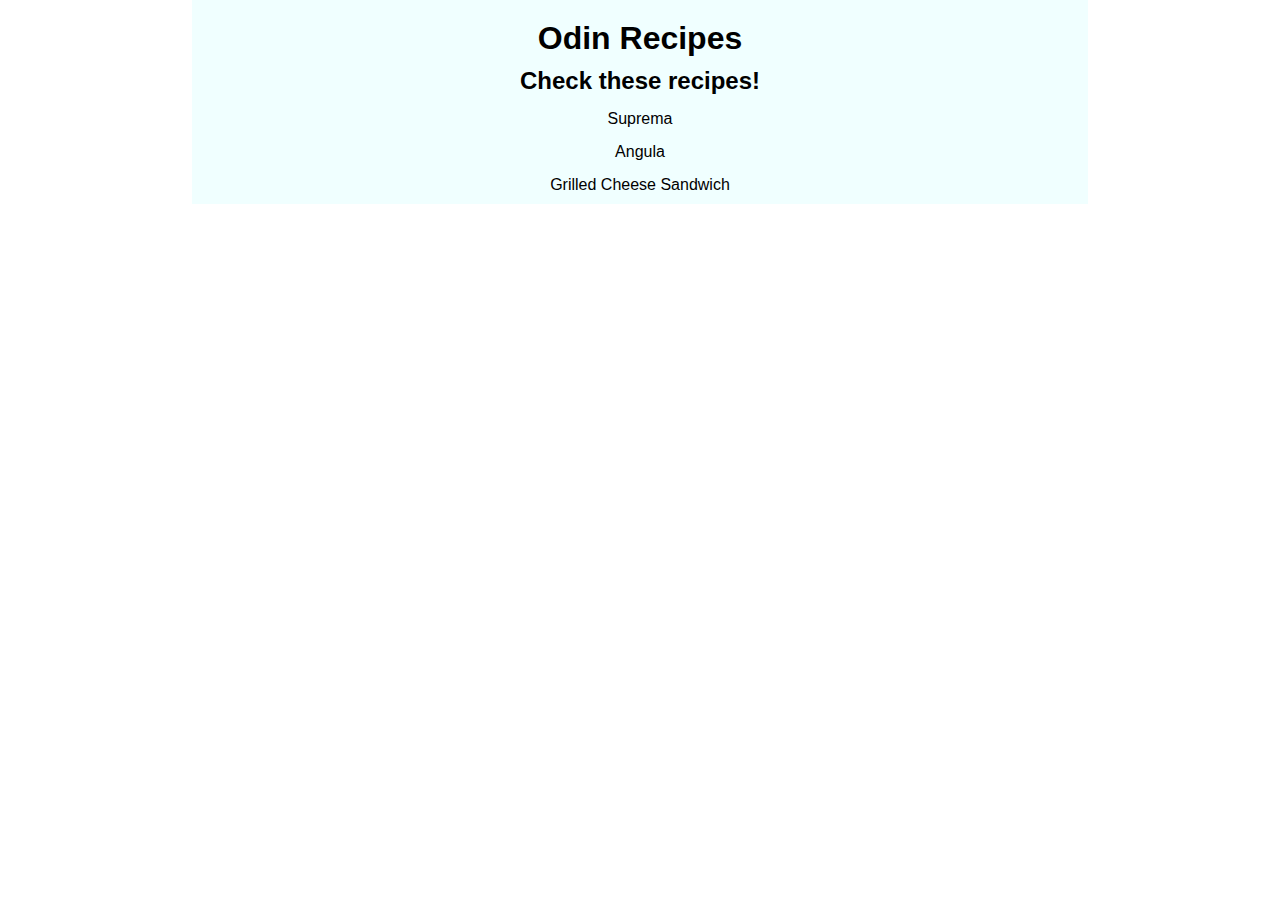
<file: index.html>
<!DOCTYPE html>
<html lang="en">
<head>
    <meta charset="UTF-8">
    <meta http-equiv="X-UA-Compatible" content="IE=edge">
    <meta name="viewport" content="width=device-width, initial-scale=1.0">
    <link rel="stylesheet" href="style.css">
    <title>Odin Recipes</title>
</head>
<body>
    <div class="container">
        <h1>Odin Recipes</h1>
        <h2>Check these recipes!</h2>
        <ul>
            <li><a href="./recipes/suprema.html">Suprema</a></li>
            <li><a href="./recipes/angula.html">Angula</a></li>
            <li><a href="./recipes/sandwich.html">Grilled Cheese Sandwich</a></li>
        </ul>
    </div>
</body>
</html>
</file>
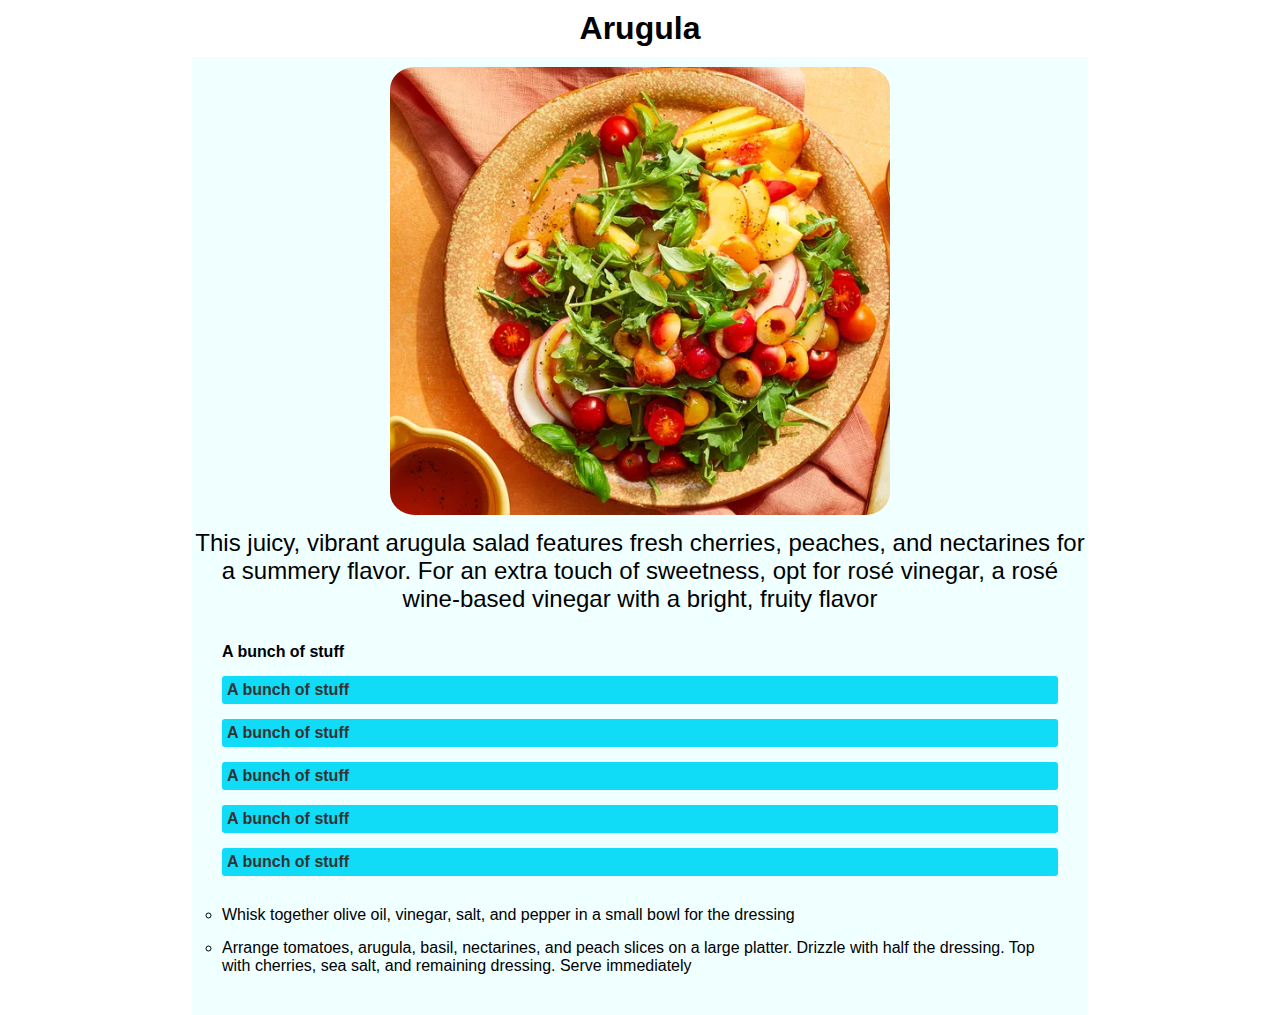
<file: recipes/angula.html>
<!DOCTYPE html>
<html lang="en">
<head>
    <meta charset="UTF-8">
    <meta http-equiv="X-UA-Compatible" content="IE=edge">
    <meta name="viewport" content="width=device-width, initial-scale=1.0">
    <link rel="stylesheet" href="../style.css">
    <title>Arugula Recipe</title>
</head>
<body>
    <h1>Arugula</h1>
    <div class="container">
        <img src="../images/angula.png" alt="An image of supremas">
    <p class="presentation-par">This juicy, vibrant arugula salad features fresh cherries, peaches, and nectarines for a summery flavor. For an extra touch of sweetness, opt for rosé vinegar, a rosé wine-based vinegar with a bright, fruity flavor</p>
    <ul class="recipe-ul">A bunch of stuff
        <li>A bunch of stuff</li>
        <li>A bunch of stuff</li>
        <li>A bunch of stuff</li>
        <li>A bunch of stuff</li>
        <li>A bunch of stuff</li>
    </ul>
    <ol class="recipe-ol">
        <li>Whisk together olive oil, vinegar, salt, and pepper in a small bowl for the dressing</li>
        <li>Arrange tomatoes, arugula, basil, nectarines, and peach slices on a large platter. Drizzle with half the dressing. Top with cherries, sea salt, and remaining dressing. Serve immediately</li>
    </ol>
    </div>
</body>
</html>
</file>
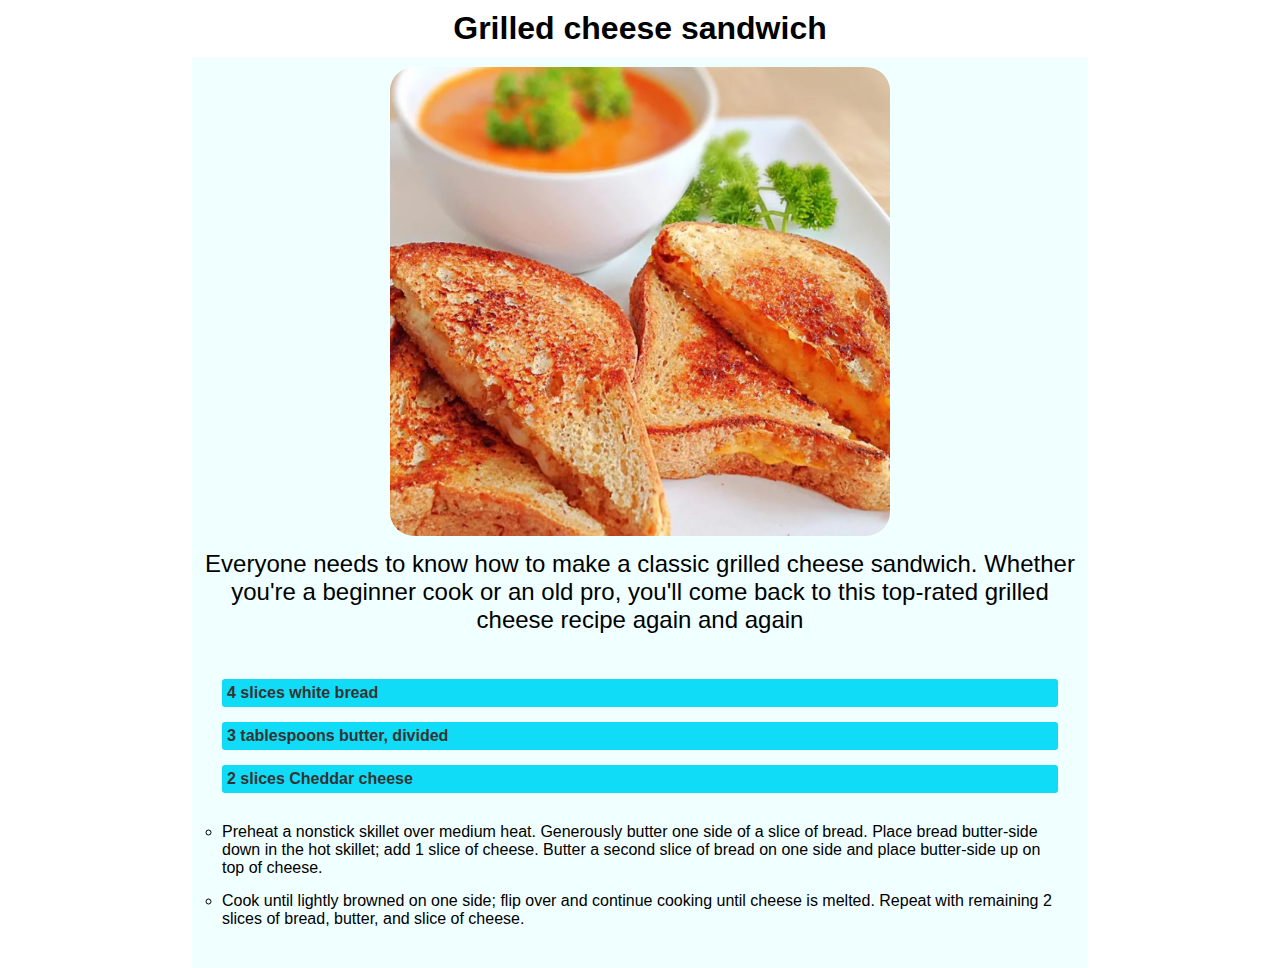
<file: recipes/sandwich.html>
<!DOCTYPE html>
<html lang="en">
<head>
    <meta charset="UTF-8">
    <meta http-equiv="X-UA-Compatible" content="IE=edge">
    <meta name="viewport" content="width=device-width, initial-scale=1.0">
    <link rel="stylesheet" href="../style.css">
    <title>Grilled cheese sandwich</title>
</head>
<body>
    <h1>Grilled cheese sandwich</h1>
    <div class="container">
        <img src="../images/grilled-cheese-sandwich.png" alt="An image of supremas">
    <p class="presentation-par">Everyone needs to know how to make a classic grilled cheese sandwich. Whether you're a beginner cook or an old pro, you'll come back to this top-rated grilled cheese recipe again and again</p>
    <ul class="recipe-ul">
        <li>4 slices white bread</li>
        <li>3 tablespoons butter, divided</li>
        <li>2 slices Cheddar cheese</li>
    </ul>
    <ol class="recipe-ol">
        <li>Preheat a nonstick skillet over medium heat. Generously butter one side of a slice of bread. Place bread butter-side down in the hot skillet; add 1 slice of cheese. Butter a second slice of bread on one side and place butter-side up on top of cheese.</li>
        <li>Cook until lightly browned on one side; flip over and continue cooking until cheese is melted. Repeat with remaining 2 slices of bread, butter, and slice of cheese.</li>
    </ol>
    </div>
    
</body>
</html>
</file>
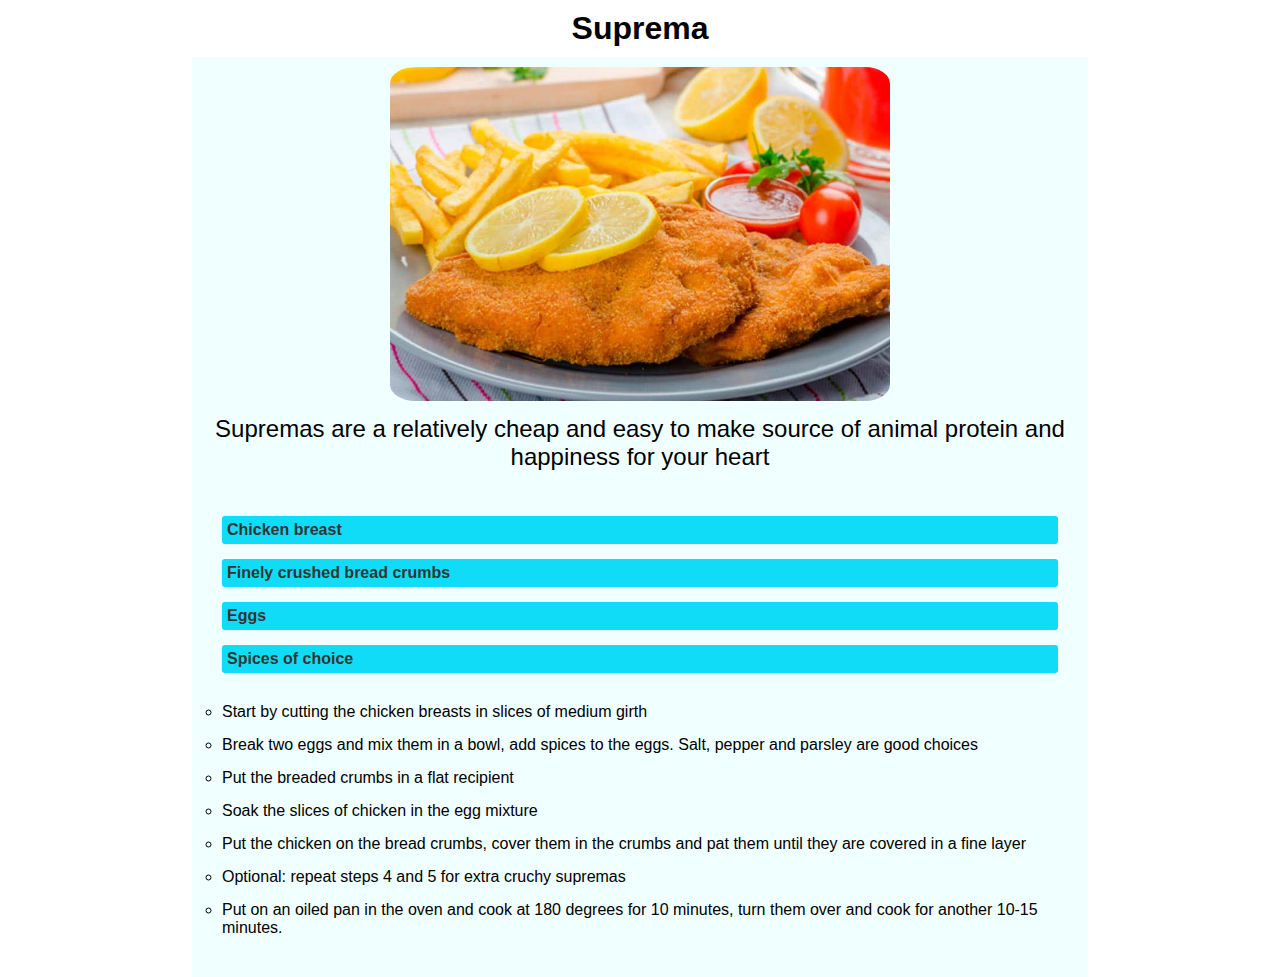
<file: recipes/suprema.html>
<!DOCTYPE html>
<html lang="en">
<head>
    <meta charset="UTF-8">
    <meta http-equiv="X-UA-Compatible" content="IE=edge">
    <meta name="viewport" content="width=device-width, initial-scale=1.0">
    <link rel="stylesheet" href="../style.css">
    <title>Suprema Recipe</title>
</head>
<body>
    <h1>Suprema</h1>
    <div class="container">
        <img src="../images/milanesas-de-pollo.jpg" alt="An image of supremas">
    <p class="presentation-par">Supremas are a relatively cheap and easy to make source of animal protein and happiness for your heart</p>
    <ul class="recipe-ul">
        <li>Chicken breast</li>
        <li>Finely crushed bread crumbs</li>
        <li>Eggs</li>
        <li>Spices of choice</li>
    </ul>
    <ol class="recipe-ol">
        <li>Start by cutting the chicken breasts in slices of medium girth</li>
        <li>Break two eggs and mix them in a bowl, add spices to the eggs. Salt, pepper and parsley are good choices</li>
        <li>Put the breaded crumbs in a flat recipient</li>
        <li>Soak the slices of chicken in the egg mixture</li>
        <li>Put the chicken on the bread crumbs, cover them in the crumbs and pat them until they are covered in a fine layer</li>
        <li>Optional: repeat steps 4 and 5 for extra cruchy supremas</li>
        <li>Put on an oiled pan in the oven and cook at 180 degrees for 10 minutes, turn them over and cook for another 10-15 minutes.</li>
    </ol>
    </div>
    
</body>
</html>
</file>
<file: style.css>
html {
    box-sizing: border-box;
}

*, *::before, *::after {
    box-sizing: border-box;
}

* {
    margin: 0;
    padding: 0;
    font-family: Verdana, Geneva, Tahoma, sans-serif;
}

.container {
    box-sizing: border-box;
    width: 70%;
    background-color: azure;
    text-align: center;
    margin: 0 auto;
    padding: 10px 0;
}

h1 {
    font-weight: 700;
    text-align: center;
    margin: 10px;
}

img {
    width: 500px;
    height: auto;
    border-radius: 5%;
}

li {
    list-style: none;
    margin-top: 15px;
}

a {
    text-decoration: none;
    color: #000;
}

a:hover {
    color: #dc143c;
}

.recipe-ul {
    margin: 30px;
    text-align: left;
    font-weight: 700;
    display: flex;
    flex-direction: column;   
}

.recipe-ul li {
    background-color: rgb(17, 220, 247);
    padding: 5px;
    color: #333;
    border-radius: 3px;
}

.recipe-ol {
    margin: 30px;
    text-align: left;
}

.recipe-ol li {
    list-style: circle;
}

.presentation-par {
    margin-top: 10px;
    font-size: 24px;
}
</file>
